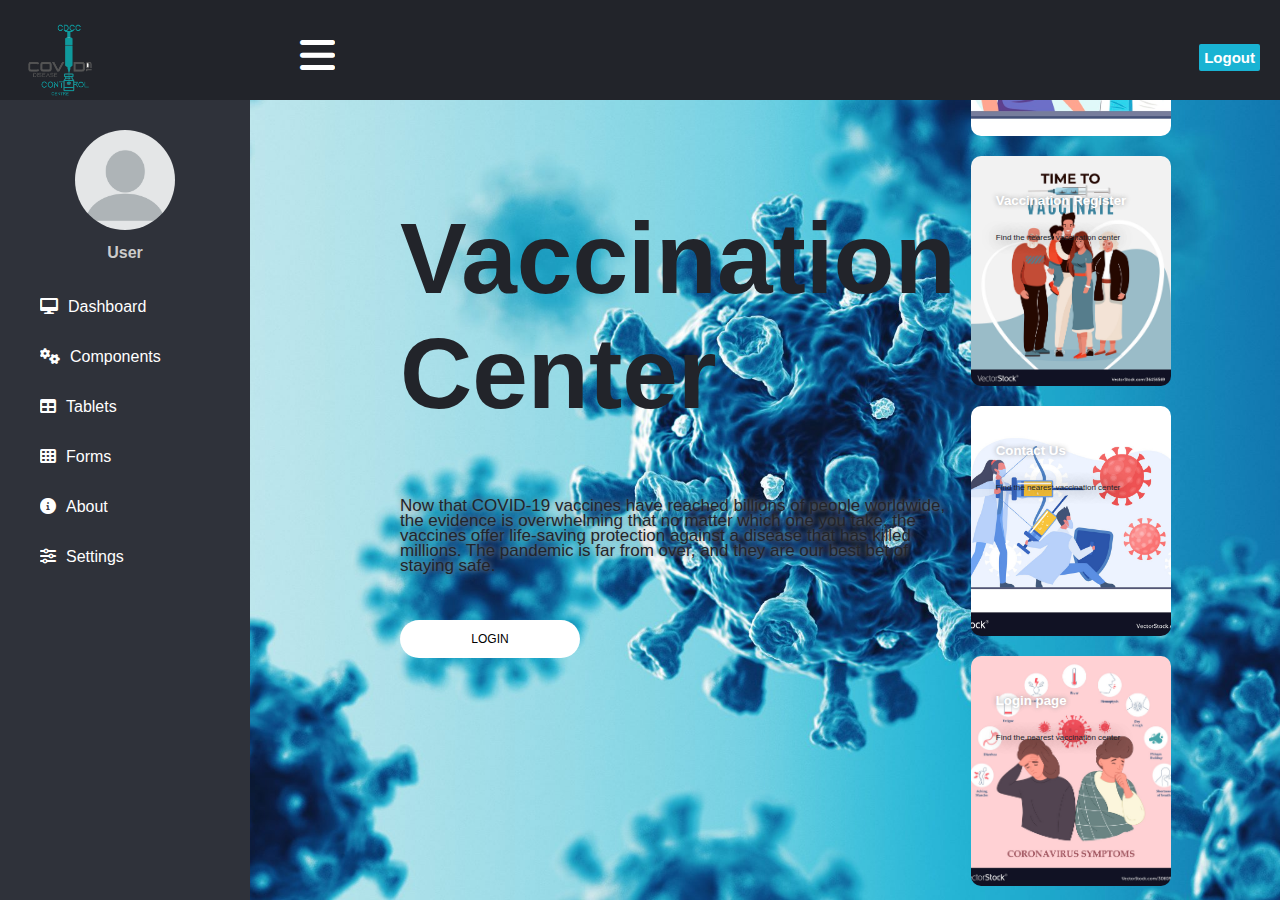
<file: home/index.html>
<!DOCTYPE html>
<html lang="en" dir="ltr">
<head>
    <meta charset="UTF-8">
    <title> Sidebar Dashboard</title>
    <link rel="stylesheet" href="style.css">
    <link rel="stylesheet" href="https://cdnjs.cloudflare.com/ajax/libs/font-awesome/6.0.0-beta2/css/all.min.css">
</head>
<body>

    <input type="checkbox" id="check">
    <!--header area start-->
    <header>
        <label for="check">
            <i class="fas fa-bars" id="sidebar_btn"></i> 
        </label>
        <div class="left_area">
            <img src="logo.png" height=80px>
        </div>
        <div class="right_area" >
            <a href="#" class="logout_btn" margin-bottom=20px>Logout</a>
        </div>        
    </header>
    <!--header area end-->
    <!--sidebar area start-->
    <div class="sidebar">
        <center>
            <img src="1.png" class="profile_image" alt="">
            <h4>User</h4>
        </center>
        <a href="#"><i class="fas fa-desktop"></i><span>Dashboard</span></a>
        <a href="#"><i class="fas fa-cogs"></i><span>Components</span></a>
        <a href="#"><i class="fas fa-table"></i><span>Tablets</span></a>
        <a href="#"><i class="fas fa-th"></i><span>Forms</span></a>
        <a href="#"><i class="fas fa-info-circle"></i><span>About</span></a>
        <a href="#"><i class="fas fa-sliders-h"></i><span>Settings</span></a>

        
        
    </div>
        <!--sidebar area end-->

        

        <div class="content">

            <div class="row">
                <div class="col">
                    <h1>Vaccination Center</h1>
                    <p>Now that COVID-19 vaccines have reached billions of 
                       people worldwide, the evidence is overwhelming that
                       no matter which one you take, the vaccines offer
                       life-saving protection against a disease that has
                       killed millions. The pandemic is far from over, and
                       they are our best bet of staying safe.</p>

                       <button type="button">LOGIN</button>
                </div>
                <div class="col">
                    <div class="card card1">
                        <h5>Vaccination Page</h5>
                        <p>Find the nearest vaccination center</p>
                    </div>
                    <div class="card card2">
                        <h5>Vaccination Register</h5>
                        <p>Find the nearest vaccination center</p>
                    </div>
                    <div class="card card3">
                        <h5>Contact Us</h5>
                        <p>Find the nearest vaccination center</p>
                    </div>
                    <div class="card card4">
                        <h5>Login page</h5>
                        <p>Find the nearest vaccination center</p>
                    </div>
                </div>


            </div>

        </div>

     





    
</body>
</html>
</file>
<file: home/style.css>
body{
    margin: 0;
    padding: 0;
    font-family: "Roboto", sans-serif;
}

header{
    position: fixed;
    background: #22242A;
    padding: 20px;
    width: 100%;
    height: 60px;
}

.left_area h3{
    color: #fff;
    margin: 0;
    text-transform: uppercase;
    font-size: 22px;
    font-weight: 900;
}

.left_area span{
    color: #1DC4E7;
}

.logout_btn{
    padding: 5px;
    background: #19B3D3;
    text-decoration: none;
    float: right;
    margin-top: -60px;
    margin-right: 40px;
    border-radius: 2px;
    font-size: 15px;
    font-weight: 600;
    color: #fff;
    transition: 0.5s;
    transition-property: background;
}

.logout_btn:hover{
    background: #0D9DBB;
}

.sidebar{
    background-color: #2F323A;
    margin-top: 100px;
    padding-top: 30px;
    position: fixed;
    left: 0;
    width: 250px;
    height: 100%;
    transition: 0.5s;
    transition-property: left;
}

.sidebar .profile_image{
    width: 100px;
    height: 100px;
    border-radius: 100px;
    margin-bottom: 10px;
}

.sidebar h4{
    color: #ccc;
    margin-top: 0;
    margin-bottom: 20px;
}

.sidebar a{
    color: #fff;
    display: block;
    width: 100%;
    line-height: 50px;
    text-decoration: none;
    padding-left: 40px;
    box-sizing: border-box;
    transition: 0.5s;
    transition-property: background;
}

.sidebar a:hover{
    background: #19B3D3;
}

.sidebar i{
    padding-right: 10px;
}

label #sidebar_btn{
    z-index: 1;
    color: #fff;
    position: fixed;
    cursor: pointer;
    left: 300px;
	top: 30px;
    font-size: 40px;
    margin: 5px 0;
    transition: 0.5s;
    transition-property: color;
}

label #sidebar_btn:hover{
    color: #19B3D3;
}

#check:checked ~ .sidebar{
    left: -190px;
}

#check:checked ~ .sidebar a span{
    display: none;
}

#check:checked ~ .sidebar a{
    font-size: 20px;
    margin-left: 170px;
    width: 80px;
}

.content{
    margin-left: 250px;
    background: url(background.png) no-repeat;
    background-position: center;
    background-size: cover;
    height: 100vh;
    transition: 0.5s;
}

#check:checked ~ .content{
    margin-left: 60px;
}

#check{
    display: none;
}

.logo-img{

    position: fixed;
    margin: 10px 15px 15px 10px;
    left: 0;
    display:inline;
    margin-top: ;
}

.row{
    display: flex;
    height: 88%;
    margin-left: 150px;
    align-items: center;
}

.col{
    flex-basis: 50%;
}

h1{
    color: #22242A;
    font-size: 100px;
}

p{
    color: #22242A;
    font-size: 17px;
    line-height: 15px;
    text-shadow: 0 0 5px #999;
}

button{
    width: 180px;
    color: #000;
    font-size: 12px;
    padding: 12px 0;
    background: #fff;
    border: 0;
    border-radius: 20px;
    outline: none;
    margin-top: 30px;
}

.card{
    width: 200px;
    height: 230px;
    display: inline-block;
    border-radius: 10px;
    padding: 15px 25px;
    box-sizing: border-box;
    cursor: pointer;
    margin: 10px 15px;    
    background-position: center;
    background-size: cover;
    transition: transform 0.5s;
}

.card1{
    background-image: url(images/pic-1.png);
}
.card2{
    background-image: url(images/pic-2.png);
}
.card3{
    background-image: url(images/pic-3.png);
}
.card4{
    background-image: url(images/pic-4.png);
}

.card:hover{
    transform: translateY(-10px);
}

h5{
    color: #fff;
    text-shadow: 0 0 5px #999;
}

.card p{
    text-shadow:  0 0 15px #000;
    font-size: 8px;
}
</file>
